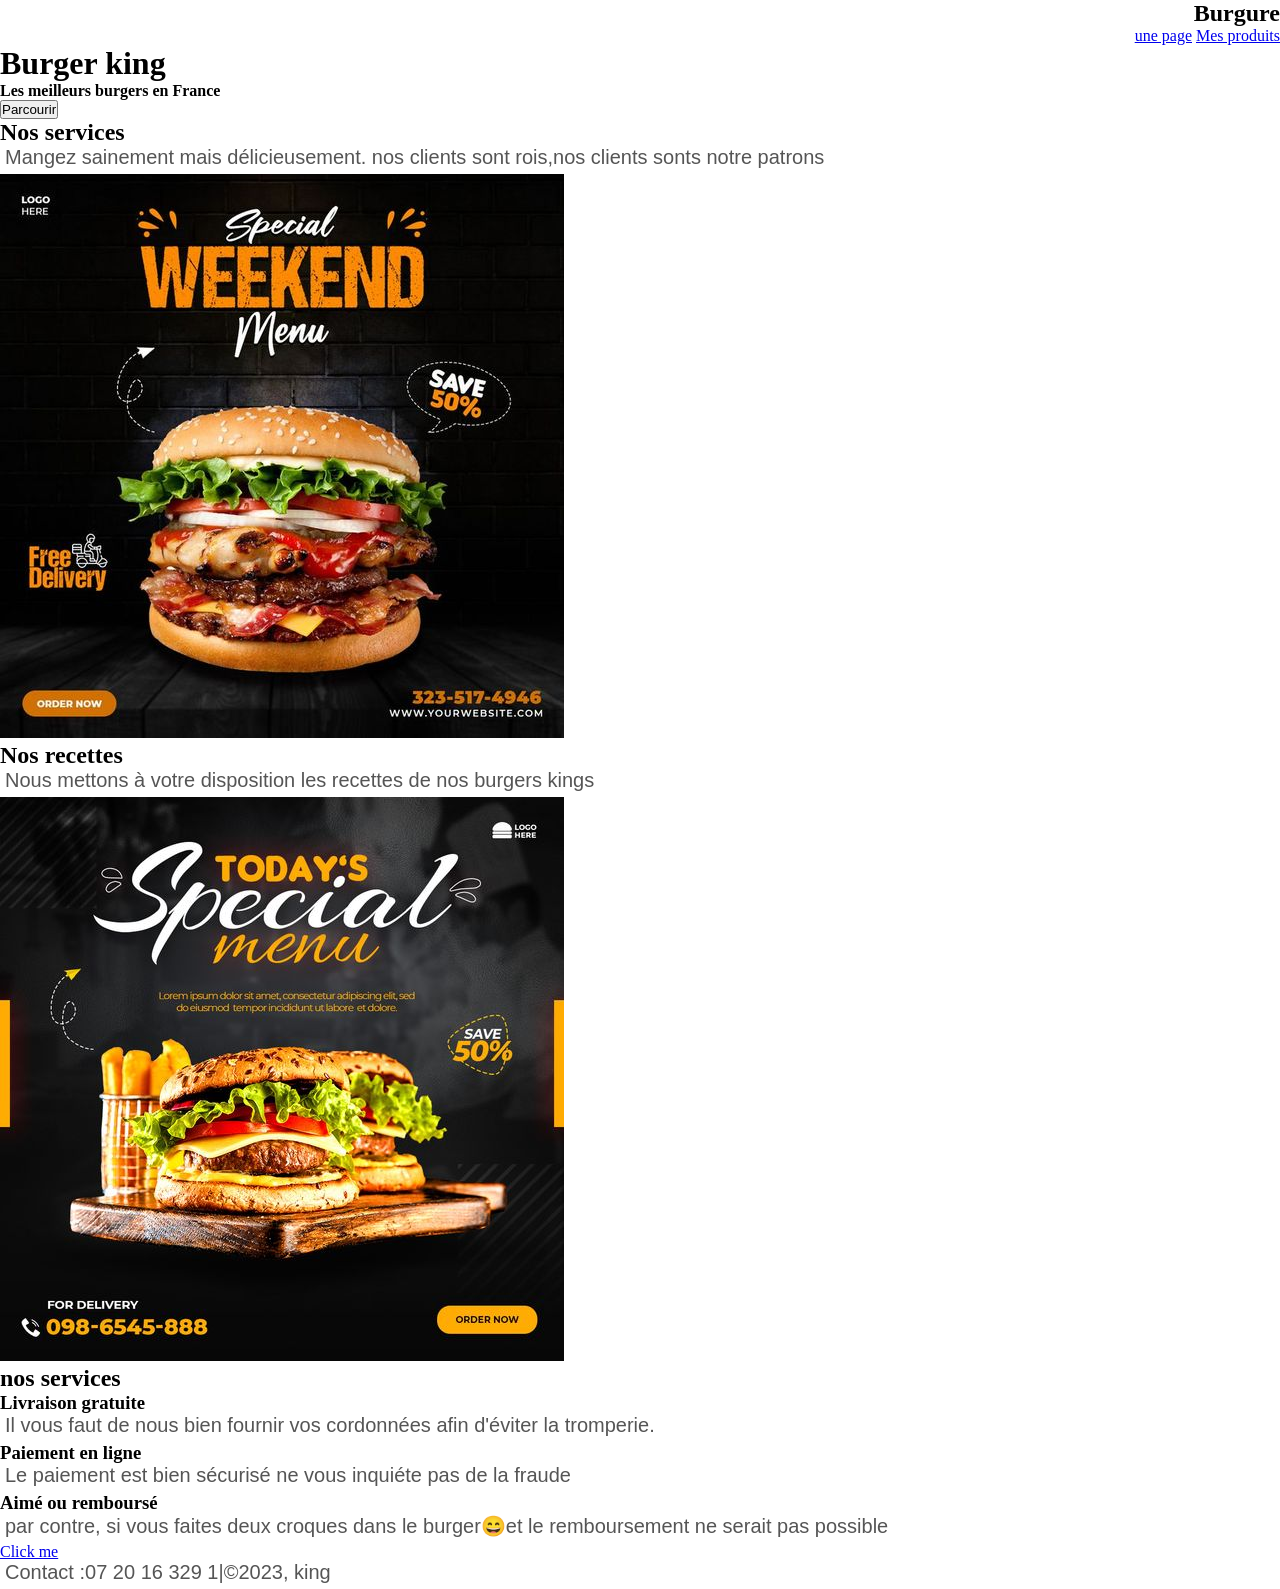
<file: index.html>
<!DOCTYPE html>
<html lang="fr">
<head>
    <meta charset="UTF-8">
    <meta http-equiv="X-UA-Compatible" content="IE=edge">
    <meta name="viewport" content="width=device-width, initial-scale=1.0">
    <title>Site web</title>
    <link rel="stylesheet" href="style.css">
</head>
<body>
    <nav>
        <h1>Burgure</h1>
        <div class="onglets">
            <a href="tuto1.html"> une page</a>
            <a href="https://www.burgerking.fr">Mes produits</a>
        </div>
    </nav>
    <header>
    <h1>Burger king</h1>
    <h4>Les meilleurs burgers en France</h4>
    <button class="skills">Parcourir</button>
    </header>
    <section class="main">
        <div class="content">
            <div class="card">
                <div class="left">
                    <h2>Nos services</h2>
                    <p>Mangez sainement mais délicieusement. nos clients sont rois,nos clients sonts  notre patrons</p>
                </div>
                <div class="right">
                    <img src="burgern.jpg" alt="">
                </div>
            </div>
        <div class="content">
            <div class="card">
                <div class="left">
                    <h2>Nos recettes</h2>
                    <p>Nous mettons à votre disposition les recettes de nos burgers kings</p>
                </div>
                <div class="right">
                    <img src="burgerk.jpg" alt="">
                </div>
            </div>
        </div>
    </section>
    <footer>
            <h2>nos services</h2>
            <div class="services">
                <div class="service">
                    <h3>Livraison gratuite</h3>
                    <p>Il vous faut de nous bien fournir vos cordonnées afin d'éviter la tromperie.</p>
                </div>
                <div class="service">
                    <h3>Paiement en ligne</h3>
                    <p>Le paiement est bien sécurisé ne vous inquiéte pas de la fraude</p>
                </div>
                <div class="service">
                    <h3>Aimé ou remboursé</h3>
                     <p>par contre, si vous faites deux croques dans le burger&#128516;et le remboursement ne serait pas possible</p>
                </div>
        </div>
        <div class="col-1">
        <a href="https://www.bhlamaisonduburger.fr">Click me</a>
        </div>
        <p id="Contact">Contact :07 20 16 329 1|&copy;2023, king</p>
        
    </footer>

</body>
</html>
</file>
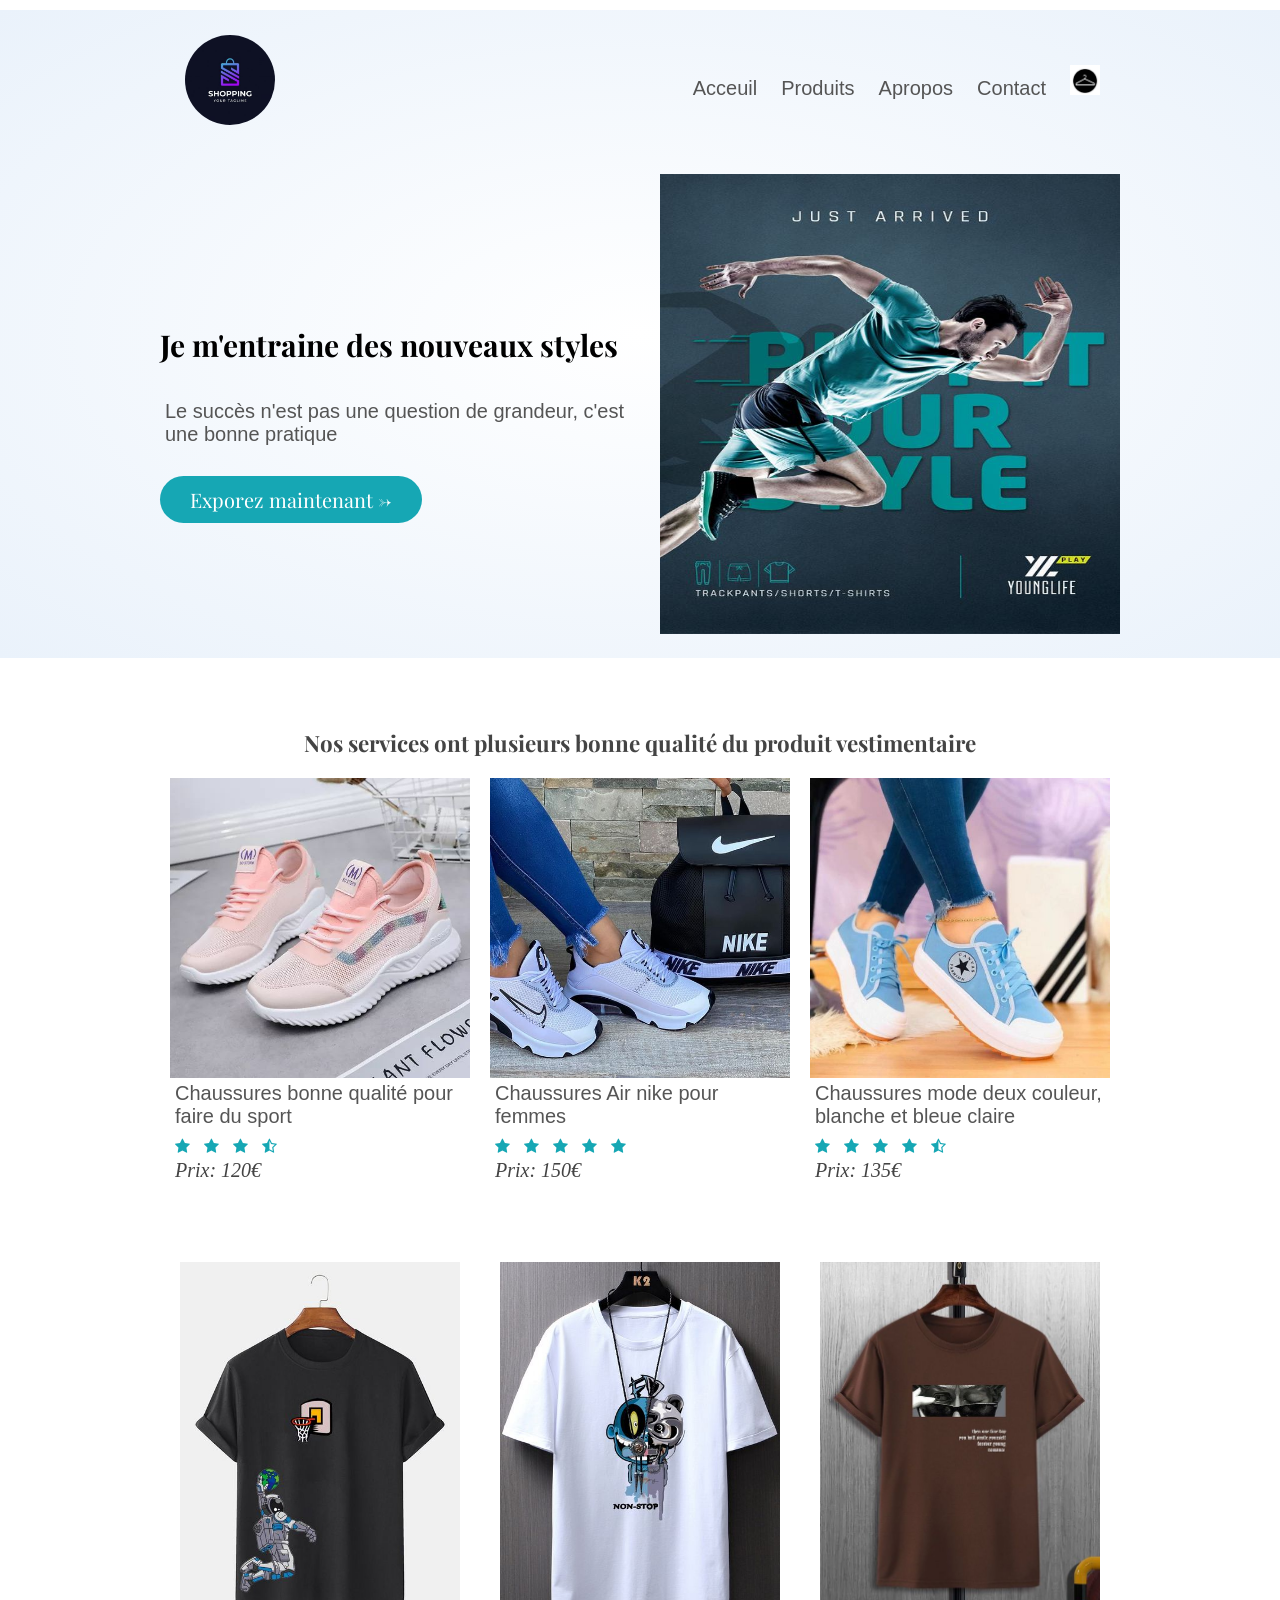
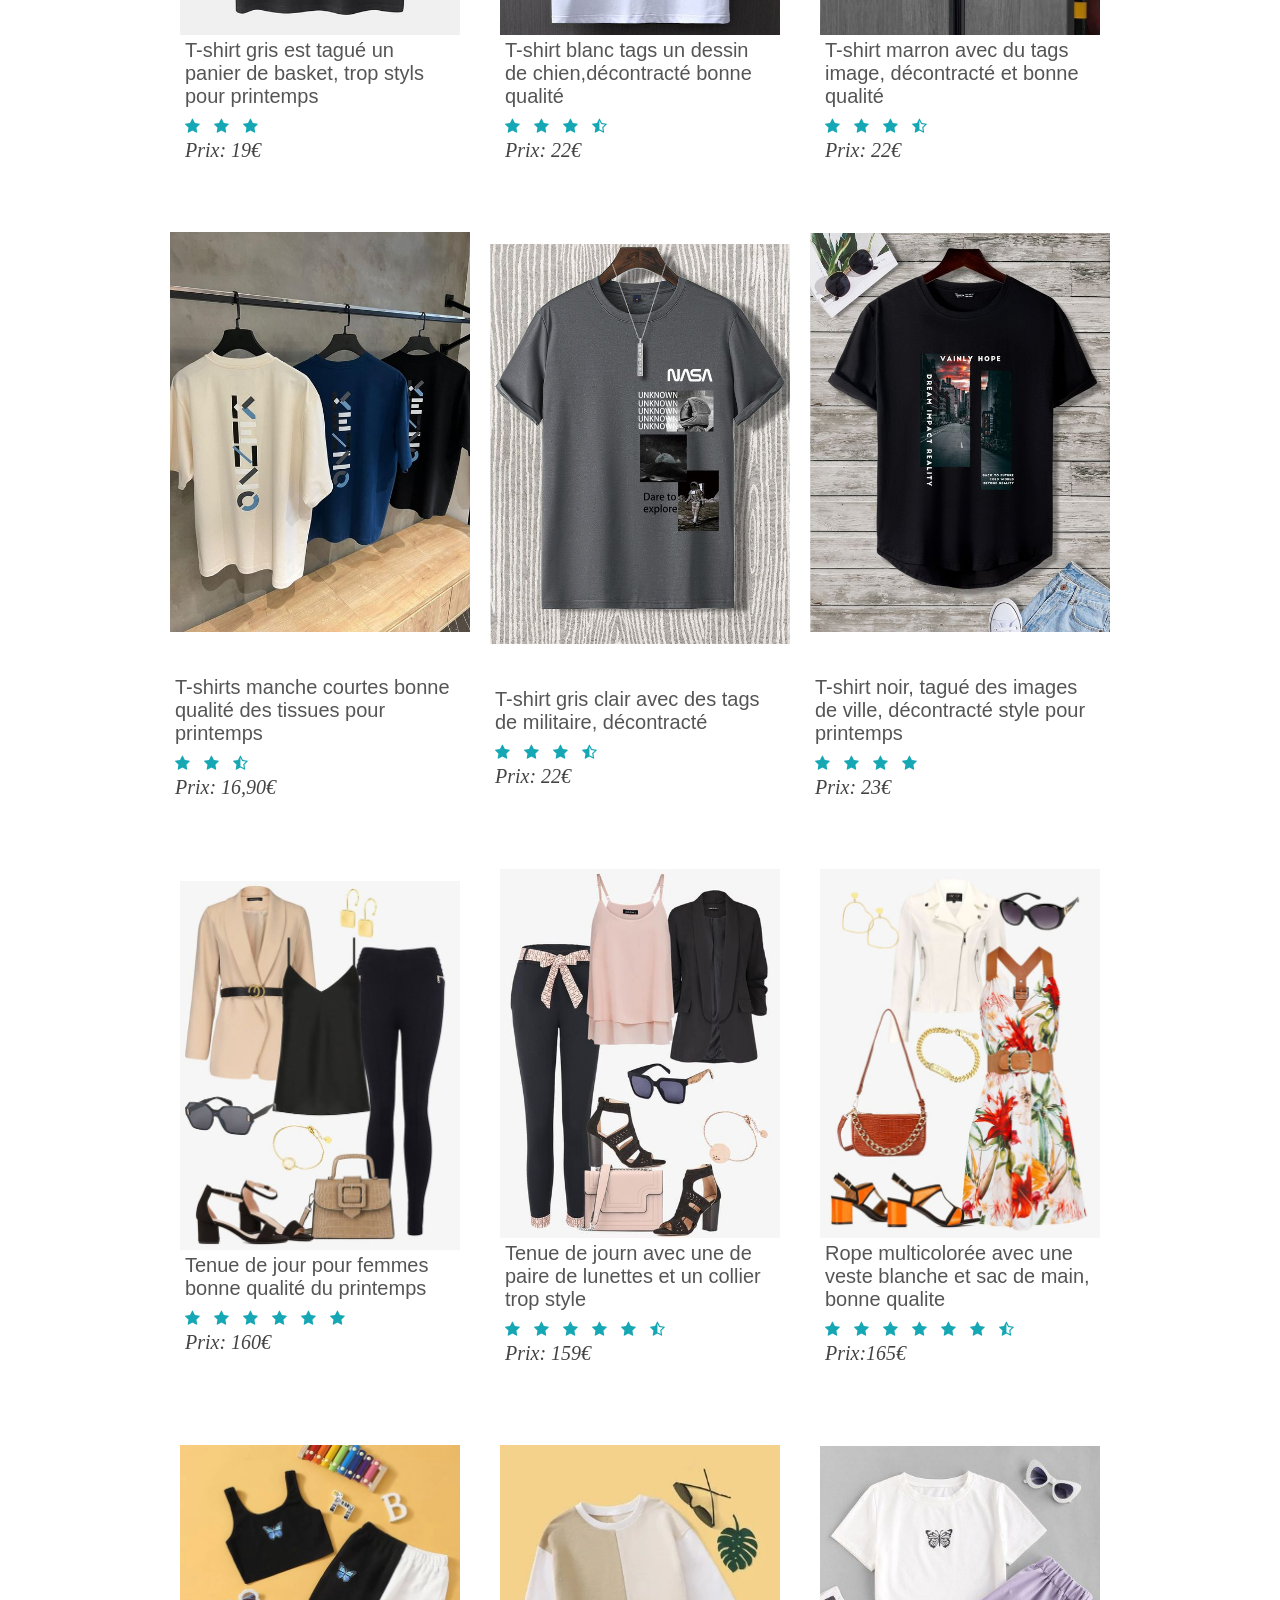
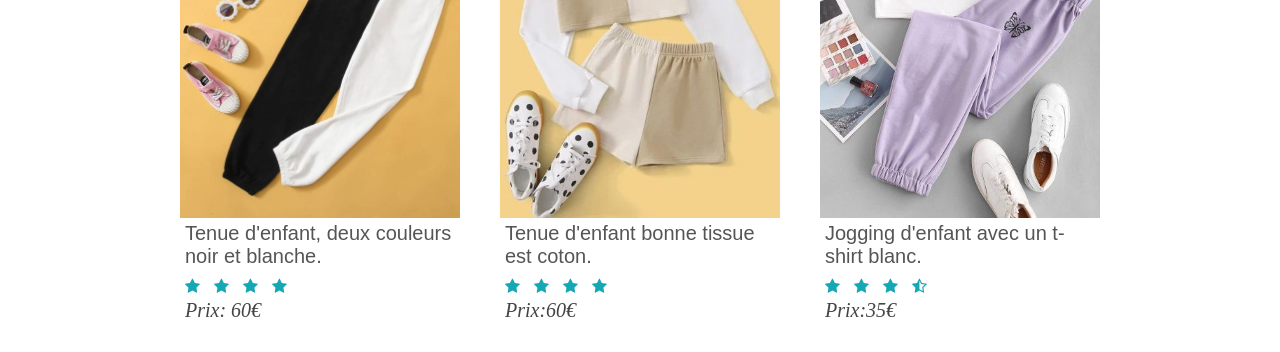
<file: E-commerce/toto2.html>
<!DOCTYPE html>
<html lang="fr">
<head>
    <meta charset="UTF-8">
    <meta http-equiv="X-UA-Compatible" content="IE=edge">
    <meta name="viewport" content="width=device-width, initial-scale=1.0">
    <link rel="stylesheet" href="https://cdnjs.cloudflare.com/ajax/libs/font-awesome/4.7.0/css/font-awesome.min.css">
    <title> site pro E-commerce></title>
    <link rel="stylesheet" href="Ecommerce.css">
</head>
<body>
    <section class="header_section">

    <div class="container">
    <header class="navbar">
        <div class="logo">
            <img src="logoo.jpg"alt=>
        </div>
        <nav>
            <ul>
                <li><a href="">Acceuil</a></li>
                <li><a href="">Produits</a></li>
                <li><a href="">Apropos</a></li>
                <li><a href="">Contact</a></li>
            </ul>
            <img src="cercle.jpg" width="30px" height="30px" border-radius="10"alt="">
        </nav>
    </header>
    <div class="row">
        <div class="col-2">
        <h1>Je m'entraine des nouveaux styles</h1>
        <p>Le succès n'est pas une question de grandeur, c'est une bonne pratique</p>
        <a href="">Exporez maintenant &#8594;</a>
        </div>
        <div class="col-2">
            <img src="Apropos.jpg" alt="">
        </div>
    </div>
    </div>
    </section>
    <!--section des categories-->
    <section class="categories">
        <div class="container">
            <h2>Nos services ont plusieurs bonne qualité du produit vestimentaire</h2>
        <div class="row">
            <div class="col-3">
                <img src="meme-taille1.jpg" alt="">
                <p>Chaussures bonne qualité pour faire du sport</p>
                <div class="rating">
                    <i class="fa fa-star" aria-hidden="true"></i>
                    <i class="fa fa-star" aria-hidden="true"></i>
                    <i class="fa fa-star" aria-hidden="true"></i>
                    <i class="fa fa-star-half-o" aria-hidden="true"></i>
                </div>
                <i>Prix: 120€</i>
            </div>
            <div class="col-3">
                <img src="meme-tail1.jpg" alt="">
                <p>Chaussures Air nike pour femmes</p>
                <div class="rating">
                    <i class="fa fa-star" aria-hidden="true"></i>
                    <i class="fa fa-star" aria-hidden="true"></i>
                    <i class="fa fa-star" aria-hidden="true"></i>
                    <i class="fa fa-star" aria-hidden="true"></i>
                    <i class="fa fa-star" aria-hidden="true"></i>
                </div>
                <i>Prix: 150€</i>
            </div>
            <div class="col-3">
                <img src="meme-taille3.jpg" alt="">
                <p>Chaussures mode deux couleur, blanche et bleue claire</p>
                <div class="rating">
                    <i class="fa fa-star" aria-hidden="true"></i>
                    <i class="fa fa-star" aria-hidden="true"></i>
                    <i class="fa fa-star" aria-hidden="true"></i>
                    <i class="fa fa-star" aria-hidden="true"></i>
                    <i class="fa fa-star-half-o" aria-hidden="true"></i>
                </div>
                <i>Prix: 135€</i>
            </div>
        </div>
    </div>
    </section>
    <!--meilleurs produits-->
    <section class="featured-produits">
    <div class="container">
        <div class="row">
            <div class="col-4">
                <img src="t-shirt1.jpg" alt="">
                <p>T-shirt gris est tagué un panier de basket, trop styls pour printemps</p>
                <div class="rating">
                <i class="fa fa-star" aria-hidden="true"></i>
                <i class="fa fa-star" aria-hidden="true"></i>
                <i class="fa fa-star" aria-hidden="true"></i>
                </div>
                <i>Prix: 19€</i>
            </div>
            <div class="col-4">
                <img src="t-shirt2.jpg" alt="">
                <p>T-shirt blanc tags un dessin de chien,décontracté bonne qualité</p>
                <div class="rating">
                    <i class="fa fa-star" aria-hidden="true"></i>
                    <i class="fa fa-star" aria-hidden="true"></i>
                    <i class="fa fa-star" aria-hidden="true"></i>
                    <i class="fa fa-star-half-o" aria-hidden="true"></i>
                </div>
                <i>Prix: 22€</i>
            </div>
            <div class="col-4">
                <img src="t-shirtn.jpg" alt="">
                <p>T-shirt marron avec du tags image, décontracté et bonne qualité</p>
                <div class="rating">
                    <i class="fa fa-star" aria-hidden="true"></i>
                    <i class="fa fa-star" aria-hidden="true"></i>
                    <i class="fa fa-star" aria-hidden="true"></i>
                    <i class="fa fa-star-half-o" aria-hidden="true"></i>
                </div>
                <i>Prix: 22€</i>
            </div>
        </div>
    </div>
    </section>
    <!--meilleurs tenu-->
    <section class="produit tenu">
        <div class="container">
            <div class="row">
            <div class="col-5">
                <img src="t-shirtl.jpg" alt="">
                <p>T-shirts manche courtes bonne qualité des tissues pour printemps</p>
                <div class="rating">
                    <i class="fa fa-star" aria-hidden="true"></i>
                    <i class="fa fa-star" aria-hidden="true"></i>
                    <i class="fa fa-star-half-o" aria-hidden="true"></i>
                    
                </div>
                <i>Prix: 16,90€</i>
            </div>
            <div class="col-5">
                <img src="t-shirtm.jpg" alt="">
                <p>T-shirt gris clair avec des tags de militaire, décontracté</p>
                <div class="rating">
                    <i class="fa fa-star" aria-hidden="true"></i>
                    <i class="fa fa-star" aria-hidden="true"></i>
                    <i class="fa fa-star" aria-hidden="true"></i>
                    <i class="fa fa-star-half-o" aria-hidden="true"></i>
                </div>
                <i>Prix: 22€</i>
            </div>
            <div class="col-5">
                <img src="t-shirtp.jpg" alt="">
                <p>T-shirt noir, tagué des images de ville, décontracté style pour printemps</p>
                <div class="rating">
                    <i class="fa fa-star" aria-hidden="true"></i>
                    <i class="fa fa-star" aria-hidden="true"></i>
                    <i class="fa fa-star" aria-hidden="true"></i>
                    <i class="fa fa-star" aria-hidden="true"></i>
                </div>
                <i>Prix: 23€</i>
            </div>
        </div>
    </div>
    </section>
    <!--avant dernier produt-->
    <section class="tenujoune">
        <div class="container">
            <div class="row">
                <div class="col-6">
                    <img src="produit9.jpg" alt="">
                    <p>Tenue de jour pour femmes bonne qualité du printemps</p>
                    <div class="rating">
                        <i class="fa fa-star" aria-hidden="true"></i>
                        <i class="fa fa-star" aria-hidden="true"></i>
                        <i class="fa fa-star"aria-hidden="true"></i>
                        <i class="fa fa-star" aria-hidden="true"></i>
                        <i class="fa fa-star" aria-hidden="true"></i>
                        <i class="fa fa-star" aria-hidden="true"></i>
                    </div>
                    <i>Prix: 160€</i>
                </div>
                <div class="col-6">
                    <img src="produit8.jpg" alt="">
                    <p>Tenue de journ avec une de paire de lunettes et un collier trop style</p>
                    <div class="rating">
                        <i class="fa fa-star" aria-hidden="true"></i>
                        <i class="fa fa-star" aria-hidden="true"></i>
                        <i class="fa fa-star" aria-hidden="true"></i>
                        <i class="fa fa-star" aria-hidden="true"></i>
                        <i class="fa fa-star" aria-hidden="true"></i>
                        <i class="fa fa-star-half-o"- aria-hidden="true"></i>
                    </div>
                    <i>Prix: 159€</i>
                </div>
                <div class="col-6">
                    <img src="produit10.jpg" alt="">
                    <p>Rope multicolorée avec une veste blanche et sac de main, bonne qualite</p>
                    <div class="rating">
                        <i class="fa fa-star" aria-hidden="true"></i>
                        <i class="fa fa-star" aria-hidden="true"></i>
                        <i class="fa fa-star" aria-hidden="true"></i>
                        <i class="fa fa-star" aria-hidden="true"></i>
                        <i class="fa fa-star" aria-hidden="true"></i>
                        <i class="fa fa-star" aria-hidden="true"></i>
                        <i class="fa fa-star-half-o" aria-hidden="true"></i>
                    </div>
                    <i>Prix:165€</i>
                </div>
            </div>
        </div>
    </section>
    <!--dernier section-->
    <section class="tenuenfant">
        <div class="container">
            <div class="row">
                <div class="col-7">
                    <img src="tenu2.jpg" alt="">
                    <p>Tenue d'enfant, deux couleurs noir et blanche.</p>
                    <div class="rating">
                        <i class="fa fa-star" aria-hidden="true"></i>
                        <i class="fa fa-star" aria-hidden="true"></i>
                        <i class="fa fa-star" aria-hidden="true"></i>
                        <i class="fa fa-star" aria-hidden="true"></i>
                    </div>
                    <i>Prix: 60€</i>
                </div>
                <div class="col-7">
                    <img src="tenu3.jpg" alt="">
                    <p>Tenue d'enfant bonne tissue est coton.</p>
                    <div class="rating">
                        <i class="fa fa-star" aria-hidden="true"></i>
                        <i class="fa fa-star" aria-hidden="true"></i>
                        <i class="fa fa-star" aria-hidden="true"></i>
                        <i class="fa fa-star" aria-hidden="true"></i>
                    </div>
                    <i>Prix:60€</i>
                </div>
                <div class="col-7">
                    <img src="tenu1.jpg" alt="">
                    <p>Jogging d'enfant avec un t-shirt blanc.</p>
                    <div class="rating">
                        <i class="fa fa-star" aria-hidden="true"></i>
                        <i class="fa fa-star" aria-hidden="true"></i>
                        <i class="fa fa-star" aria-hidden="true"></i>
                        <i class="fa fa-star-half-o" aria-hidden="true"></i>
                    </div>
                    <i>Prix:35€</i>
                </div>
            </div>
        </div>
    </section>

</body>

</html>
</file>
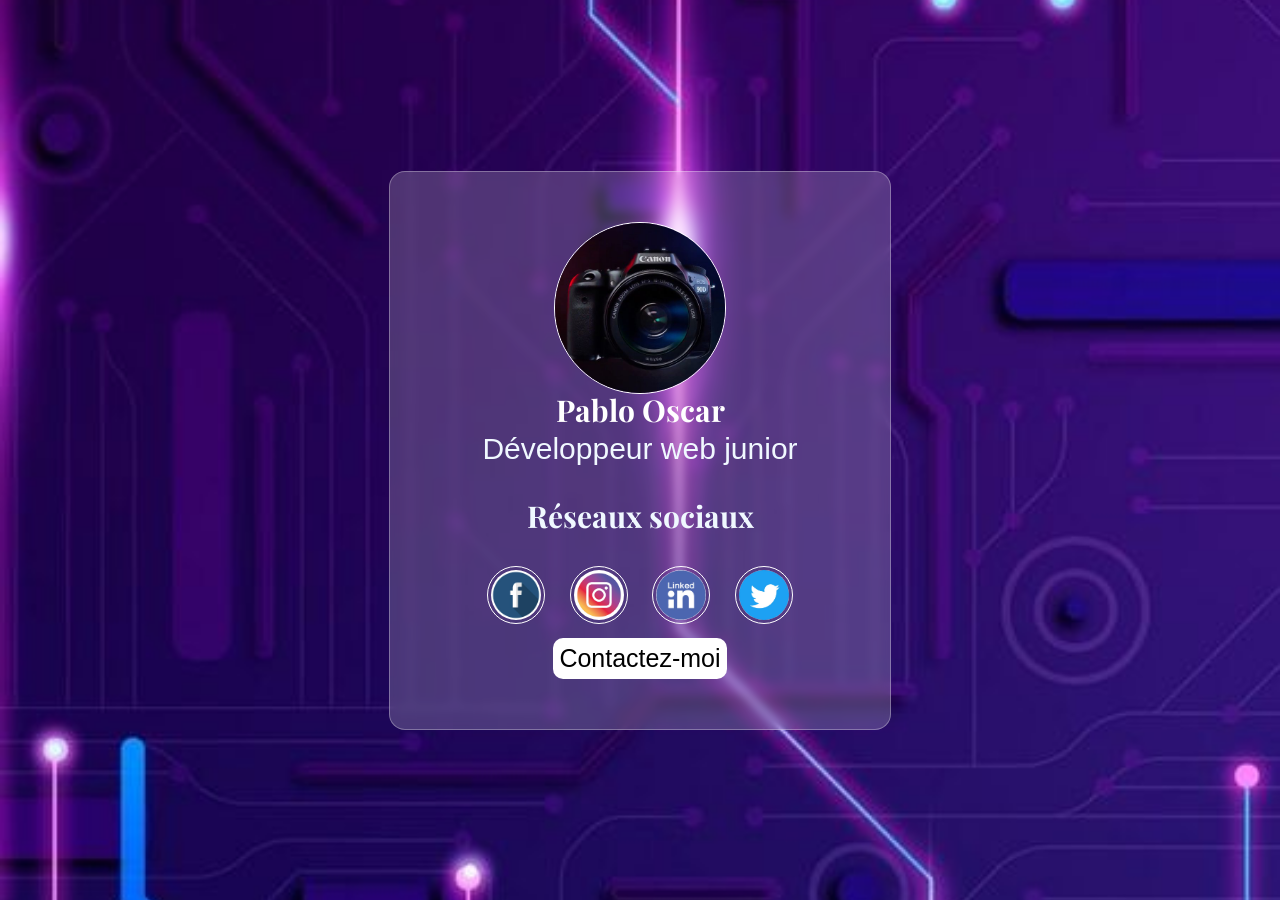
<file: projets/tuto1.html>
<!DOCTYPE html>
<html lang="en">
<head>
    <meta charset="UTF-8">
    <meta http-equiv="X-UA-Compatible" content="IE=edge">
    <meta name="viewport" content="width=device-width, initial-scale=1.0">
    <title>Mon portfolio</title>
    <link rel="stylesheet" href="style.css">
    <link rel="stylesheet" href="https://cdnjs.cloudflare.com/ajax/libs/font-awesome/4.7.0/css/font-awesome.min.css">

</head>
   <body>
    <div class="ecran">
        <div class="carte" data-tilt>
        <img src="camera.jpg"alt="">
        <h2>Pablo Oscar</h2>
        <p>Développeur web junior</p>
        <div class="reseau">
            <h1>Réseaux sociaux</h1>
            <a href="https:// www.facebook.com"><img src="faceboo.jpg" alt=""></a>
            <a href="https:// www.instagram.com"><img src="instan_forme.jpg" alt=""></a>
            <a href="https:// www.linkedin.com"><img src="linkedin1.jpg" alt=""></a>
            <a href="https:// www.twiter.com"><img src="twitter1.jpg" alt=""></a>
        </div>
        <a href="mailto:ablo.goita@gmail.com" class="button">Contactez-moi</a>
        </div>
    </div>
    <script src="vanilla-tilt.js"></script>
   </body>
   </html>
</file>
<file: style.css>
@import url('https://fonts.googleapis.com/css2? family=Montserrat:ital@1&family=Playfair+Display:wght@600&display=swap');
*{
    margin:0;
    padding:0;
    box-sizing:border-box;
}
.navbar{
    display:flex;
    align-items:center;
    padding:20px;
}
.logo img{
    width:100px;
    padding:5px;
    border-radius:50%;
}
nav{
    flex:1;
    text-align:right;
}
nav ul{
    display: inline-block;
    list-style-type:none;
}
nav ul li{
display: inline-block;
margin-right:20px;
}
nav ul li a{
    text-decoration:none;
    font-size:20px;
    font-family:'montserrat',sans-serif;
    color:#555;
}
.container{
    max-width:1000px;
    margin:20px auto;
    padding-right:20px;
    padding-left:20px;
}
.row{
    display:flex;
    align-items: center;
    justify-content:space-around;
    flex-wrap:wrap;
}
.col-2{
    flex-basis:50%;
    min-width:300px;
}
.col-2 img{
    width:500px;
    height:500px;
    padding:20px;
}
.col-2 h1{
    font-size:30px;
    line-height:60px;
    font-family:'playfair display',sans-serif;
    margin:25px 0;
}
 .col-2 a{
    display:inline-block;
    text-decoration:none;
    padding:10px 30px;
    font-family:'playfair display',sans-serif;
    background:#16a7b4;
    color: #fff;
    font-size:20px;
    border-radius:30px;
    margin-top:25px;
    transition:0.3s;
    ;
 }
 .col-2 a:hover{
    background:#106e77;
 }
p{
    color:#555;
    margin-top:-5px;
    font-size:20px;
    font-family:'plafair display',sans-serif;
    padding:5px 5px;
}
i{
    font-size:20px;
    color:#444;
    padding:5px 5px;
}
.header_section{
    margin-top:-10px;
    background:radial-gradient(#fff,#eaf2fb);
}
/* style de la section categories*/
.categories{
    margin:70px 0;
}
.col-3{
    flex-basis:30%;
    min-width:300px;
    margin:auto;
    transition: transform 0.5s;
}
.col-3:hover{
    transform: translateY(-15px);
}
.rating .fa{
    color: #16a7b4;
}


.col-3 img{
    width:100%;
}
.container h2{
    text-align:center;
    font-size:1.8rem;
    font-family:'playfair display',sans-serif;
    color:#444;
    margin:20px 0;
}
/*section des meilleurs produits*/
.col-4{
    flex-basis:30%;
    min-width:300px;
    padding:10px;
    transition: transform 0.5s;
}
.col-4:hover{
    transform:translateY(-15px);
}
.col-4 img{
    width:100%;
}
/*section des meilleurs de jounée*/
.col-5{
    flex-basis:30%;
    min-width:300px;
    margin:auto;
    transform: transform 0.5s;
}
.col-5:hover{
    transform: translateY(-15px);
}
.container h2{
    text-align:center;
    font-size:1.4rem;
    font-family:'playfair display', sans-serif;
    color:#444;
    margin:20px 0;
}
.col-5 img{
    width:100%;
    margin:40px 0;
}
/*avant dernier produit*/
.col-6{
    flex-basis:30%;
    min-width:300px;
    margin:40px 0;
    padding:10px;
    transition: transform 0.5s;
}
.col-6 img{
    width:100%;
    margin:auto;
}
.col-6:hover{
    transform: translateY(-15px);
}
/*derneir produit*/
.col-7{
    flex-basis:30%;
    min-width:300px;
    padding:10px;
    transition: transform 0.5s;
}
.col-7 img{
    width:100%;
    margin:auto;
}
.col-7:hover{
    transform: translateY(-15px);
}
</file>
<file: E-commerce/Ecommerce.css>
@import url('https://fonts.googleapis.com/css2? family=Montserrat:ital@1&family=Playfair+Display:wght@600&display=swap');
*{
    margin:0;
    padding:0;
    box-sizing:border-box;
}
.navbar{
    display:flex;
    align-items:center;
    padding:20px;
}
.logo img{
    width:100px;
    padding:5px;
    border-radius:50%;
}
nav{
    flex:1;
    text-align:right;
}
nav ul{
    display: inline-block;
    list-style-type:none;
}
nav ul li{
display: inline-block;
margin-right:20px;
}
nav ul li a{
    text-decoration:none;
    font-size:20px;
    font-family:'montserrat',sans-serif;
    color:#555;
}
.container{
    max-width:1000px;
    margin:20px auto;
    padding-right:20px;
    padding-left:20px;
}
.row{
    display:flex;
    align-items: center;
    justify-content:space-around;
    flex-wrap:wrap;
}
.col-2{
    flex-basis:50%;
    min-width:300px;
}
.col-2 img{
    width:500px;
    height:500px;
    padding:20px;
}
.col-2 h1{
    font-size:30px;
    line-height:60px;
    font-family:'playfair display',sans-serif;
    margin:25px 0;
}
 .col-2 a{
    display:inline-block;
    text-decoration:none;
    padding:10px 30px;
    font-family:'playfair display',sans-serif;
    background:#16a7b4;
    color: #fff;
    font-size:20px;
    border-radius:30px;
    margin-top:25px;
    transition:0.3s;
    ;
 }
 .col-2 a:hover{
    background:#106e77;
 }
p{
    color:#555;
    margin-top:-5px;
    font-size:20px;
    font-family:'plafair display',sans-serif;
    padding:5px 5px;
}
i{
    font-size:20px;
    color:#444;
    padding:5px 5px;
}
.header_section{
    margin-top:-10px;
    background:radial-gradient(#fff,#eaf2fb);
}
/* style de la section categories*/
.categories{
    margin:70px 0;
}
.col-3{
    flex-basis:30%;
    min-width:300px;
    margin:auto;
    transition: transform 0.5s;
}
.col-3:hover{
    transform: translateY(-15px);
}
.rating .fa{
    color: #16a7b4;
}


.col-3 img{
    width:100%;
}
.container h2{
    text-align:center;
    font-size:1.8rem;
    font-family:'playfair display',sans-serif;
    color:#444;
    margin:20px 0;
}
/*section des meilleurs produits*/
.col-4{
    flex-basis:30%;
    min-width:300px;
    padding:10px;
    transition: transform 0.5s;
}
.col-4:hover{
    transform:translateY(-15px);
}
.col-4 img{
    width:100%;
}
/*section des meilleurs de jounée*/
.col-5{
    flex-basis:30%;
    min-width:300px;
    margin:auto;
    transform: transform 0.5s;
}
.col-5:hover{
    transform: translateY(-15px);
}
.container h2{
    text-align:center;
    font-size:1.4rem;
    font-family:'playfair display', sans-serif;
    color:#444;
    margin:20px 0;
}
.col-5 img{
    width:100%;
    margin:40px 0;
}
/*avant dernier produit*/
.col-6{
    flex-basis:30%;
    min-width:300px;
    margin:40px 0;
    padding:10px;
    transition: transform 0.5s;
}
.col-6 img{
    width:100%;
    margin:auto;
}
.col-6:hover{
    transform: translateY(-15px);
}
/*derneir produit*/
.col-7{
    flex-basis:30%;
    min-width:300px;
    padding:10px;
    transition: transform 0.5s;
}
.col-7 img{
    width:100%;
    margin:auto;
}
.col-7:hover{
    transform: translateY(-15px);
}
</file>
<file: projets/style.css>
@import url('https://fonts.googleapis.com/css2?family=Playfair+Display&display=swap');
body{
    margin:0;
    padding:0;
    box-sizing:border-box;
    font-family:sans-serif;
}
.ecran{
    width:100%;
    height:100vh;
    background-image:url(designer.jpg);
    background-position:center;
    background-size:cover;
    display:flex;
    flex-direction:column;
    align-items:center;
    justify-content:center;
}
.carte{
    width:90%;
    max-width:440px;
    color:aliceblue;
    text-align:center;
    padding:50px 30px;
    border:1px solid rgba(255, 255, 255, 0.3);
    background:rgba(255, 255, 255, 0.2);
    border-radius:16px;
    box-shadow:rgba(0,0, 0, 0 .1);
    backdrop-filter:blur(5px);
}

 .carte img{
    width:170px;
    border-radius:50%;
    border:1px solid #fff;
}
 .carte h2{
    color: #fff;
    font-weight:600px;
    margin-top:-8px;
    font-size:30px;
    text-align: center;
    font-family:'playfair display', sans-serif;
}
.carte p{
    font-size:30px;
    margin-top:-23px;
}
.carte .reseau img{
    width:50px;
    border-radius:50px;
    margin:10px 10px;
    padding:3px 3px;
    transition: 0.5s;
}
.carte h1{
    text-align:center;
    font-size:30px;
    font-family:'playfair display', sans-serif;
}
.carte .reseau img:hover{
    background:rgb(240,90,195);
}
.button{
    text-decoration:none;
    display:inline-block;
    font-size:25px;
    background:#fff;
    color: #000;
    border-radius:10px 10px;
    padding:6px 6px;
}
.button:hover{
    background:blueviolet;
}
</file>
